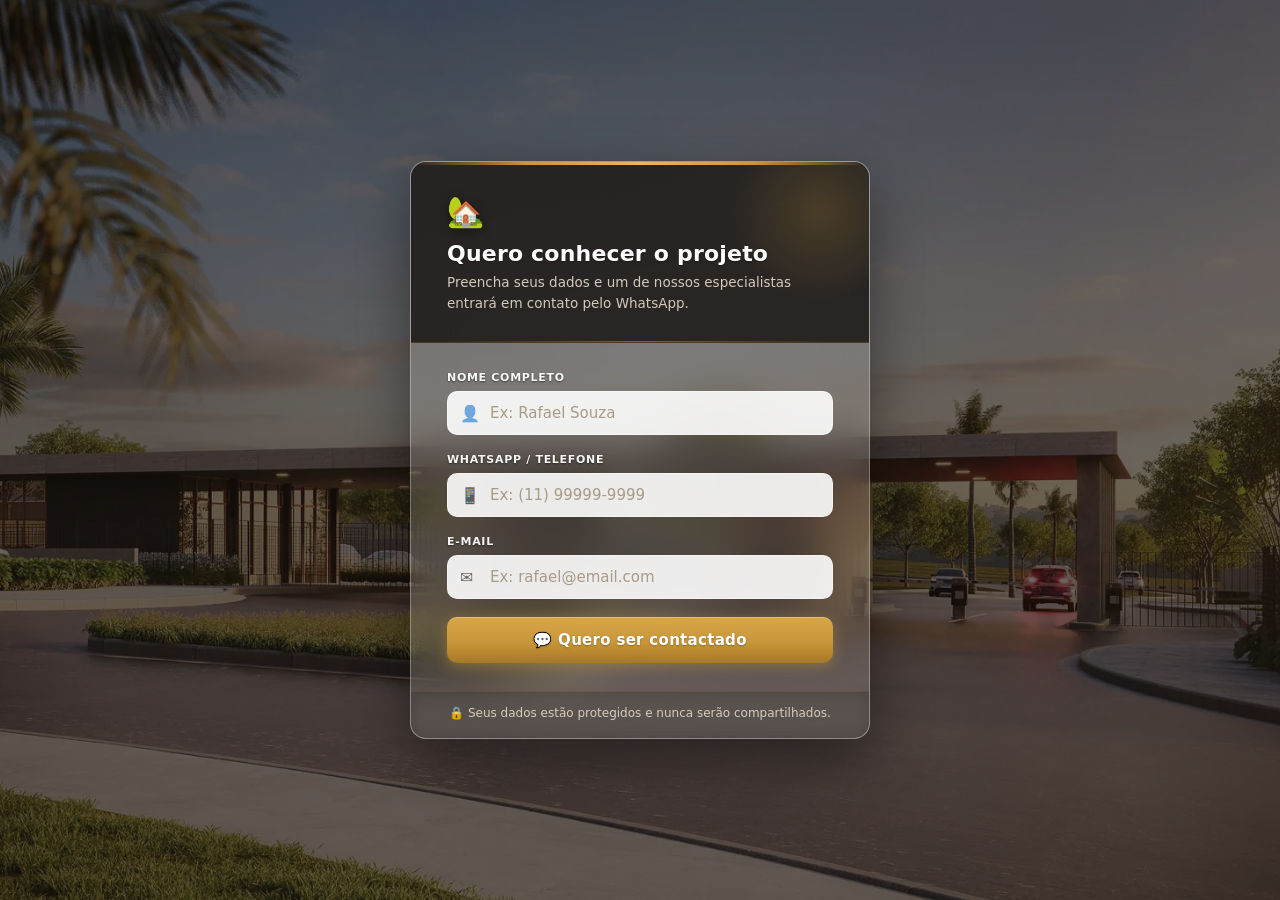
<file: index.html>
<!DOCTYPE html>
<html lang="pt-BR">
<head>
  <meta charset="UTF-8" />
  <meta name="viewport" content="width=device-width, initial-scale=1.0"/>

  <!-- ✏️ ALTERE: título da aba do navegador -->
  <title>Cadastre-se — Gran Reserva Treviso</title>

  <!-- Favicon com a cor dourada do projeto -->
  <link rel="icon" href="data:image/svg+xml,<svg xmlns='http://www.w3.org/2000/svg' viewBox='0 0 100 100'><text y='.9em' font-size='90'>🏡</text></svg>"/>

  <link rel="stylesheet" href="style.css" />
</head>
<body class="page-center">

  <!--
    ╔═══════════════════════════════════════════════════════╗
    ║  IMAGEM DE FUNDO                                      ║
    ║  Salve a imagem do empreendimento como "bg.jpg"       ║
    ║  na mesma pasta que este arquivo antes de publicar.   ║
    ║  O CSS vai aplicar automaticamente (style.css linha   ║
    ║  "background-image: url('bg.jpg')").                  ║
    ╚═══════════════════════════════════════════════════════╝
  -->

  <div class="card card--form">

    <!-- ── Cabeçalho escuro luxo ────────────────────────────── -->
    <div class="card-header">

      <!-- ✏️ ALTERE: ícone, título e subtítulo do formulário -->
      <span class="card-header__icon">🏡</span>
      <h1 class="card-header__title">Quero conhecer o projeto</h1>
      <p  class="card-header__sub">
        Preencha seus dados e um de nossos especialistas entrará em contato pelo WhatsApp.
      </p>

      <!-- Badge de indicação — aparece automaticamente quando há ?ref= na URL -->
      <div class="badge" id="badgeRef">
        📣 Indicado por: <span id="nomeRef"></span>
      </div>
    </div>

    <!-- ── Formulário de leads ───────────────────────────────── -->
    <div class="card-body">
      <form id="formLead" novalidate>

        <div class="field">
          <label for="nome">Nome completo</label>
          <div class="input-wrap">
            <span class="input-icon">👤</span>
            <input
              type="text"
              id="nome"
              placeholder="Ex: Rafael Souza"
              required
              autocomplete="name"
            />
          </div>
        </div>

        <div class="field">
          <label for="numero">WhatsApp / Telefone</label>
          <div class="input-wrap">
            <span class="input-icon">📱</span>
            <input
              type="tel"
              id="numero"
              placeholder="Ex: (11) 99999-9999"
              required
              autocomplete="tel"
            />
          </div>
        </div>

        <div class="field">
          <label for="email">E-mail</label>
          <div class="input-wrap">
            <span class="input-icon">✉️</span>
            <input
              type="email"
              id="email"
              placeholder="Ex: rafael@email.com"
              required
              autocomplete="email"
            />
          </div>
        </div>

        <!-- Campos ocultos — preenchidos automaticamente pelo script.js -->
        <input type="hidden" id="indicador" />
        <input type="hidden" id="dataHora"  />

        <button type="submit" class="btn btn--primary btn--full" id="btnEnviar">
          <div class="spinner" id="spinner"></div>
          <span id="btnTexto">💬 Quero ser contactado</span>
        </button>

      </form>

      <div class="alert" id="alerta"></div>
    </div>

    <!-- ── Rodapé ────────────────────────────────────────────── -->
    <footer class="card-footer">
      🔒 Seus dados estão protegidos e nunca serão compartilhados.
    </footer>

  </div><!-- /card -->

  <script src="script.js"></script>
</body>
</html>
</file>
<file: style.css>
/* ════════════════════════════════════════════════════════════
   STYLE.CSS — Sistema de Leads · Paleta Luxo Empreendimento
   Glassmorphism sobre base clássica (charcoal + dourado + madeira)
   Compartilhado entre index.html e admin.html
   ════════════════════════════════════════════════════════════ */

/* ══ 1. TOKENS DE DESIGN ════════════════════════════════════════
   Paleta extraída da imagem do empreendimento:
   – Charcoal escuro  → arquitetura / header
   – Dourado âmbar    → iluminação / destaque
   – Madeira quente   → painéis da guarita
   – Creme off-white  → superfícies do card
   ═══════════════════════════════════════════════════════════════ */
:root {
  /* ── Marca (dourado âmbar do empreendimento) ── */
  --brand:          #c8963a;
  --brand-dark:     #a67828;
  --brand-light:    #fdf3e3;
  --brand-glow:     rgba(200, 150, 58, 0.30);
  --brand-glow-lg:  rgba(200, 150, 58, 0.50);

  /* ── Superfícies escuras (arquitetura charcoal) ── */
  --dark:           #1a1714;
  --dark-mid:       #2a2520;
  --dark-overlay:   rgba(18, 15, 12, 0.62);  /* overlay sobre a foto */

  /* ── Madeira / quente ── */
  --wood:           #8b6340;
  --wood-light:     #c4956a;

  /* ── Semânticas ── */
  --success:        #4a9b6a;
  --success-light:  #eaf5ee;
  --success-border: #b8dfc7;
  --error:          #c94040;
  --error-light:    #fdf0f0;
  --error-border:   #f0c0c0;

  /* ── Neutros creme (card admin) ── */
  --bg:             #f4f0eb;
  --surface:        #ffffff;
  --surface-2:      #faf7f3;
  --text:           #1a1410;
  --muted:          #7a6a58;
  --border:         #e8ddd0;
  --placeholder:    #a89b88;

  /* ── Glass (para o form com a imagem atrás) ── */
  --glass-bg:          rgba(255, 255, 255, 0.15);
  --glass-border:      rgba(255, 255, 255, 0.30);
  --glass-header-bg:   rgba(26, 23, 20, 0.85);
  --glass-input-bg:    rgba(255, 255, 255, 0.90);
  --glass-footer-bg:   rgba(26, 23, 20, 0.35);

  /* ── Forma ── */
  --radius:         16px;
  --radius-sm:      10px;
  --radius-xs:      8px;

  /* ── Sombras ── */
  --shadow:         0 8px 40px rgba(0,0,0,0.18);
  --shadow-lg:      0 20px 60px rgba(0,0,0,0.45);
  --shadow-btn:     0 3px 14px rgba(200,150,58,0.45);
  --shadow-btn-hov: 0 8px 26px rgba(200,150,58,0.65);

  /* ── Tipografia ── */
  --font:           'Segoe UI', system-ui, -apple-system, sans-serif;

  /* ── Transições ── */
  --t: .22s ease;
}

/* ══ 2. RESET & BASE ════════════════════════════════════════════ */
*, *::before, *::after {
  box-sizing: border-box;
  margin: 0;
  padding: 0;
}

html { scroll-behavior: smooth; }

body {
  font-family: var(--font);
  color: var(--text);
  min-height: 100dvh;
}

/* ── Página de formulário com foto de fundo (index.html) ────────
   ✏️ Renomeie sua imagem para "bg.jpg" e coloque na mesma pasta
   que o index.html antes de publicar.
─────────────────────────────────────────────────────────────── */
body.page-center {
  display: flex;
  flex-direction: column;
  align-items: center;
  justify-content: center;
  padding: 24px 16px;
  min-height: 100dvh;

  /* Imagem de fundo */
  background-image: url('bg.jpg');
  background-size: cover;
  background-position: center 40%;
  background-repeat: no-repeat;
  background-attachment: fixed;
  position: relative;
}

/* Overlay escuro sobre a foto para garantir legibilidade do card */
body.page-center::before {
  content: "";
  position: fixed;
  inset: 0;
  background: var(--dark-overlay);
  z-index: 0;
  pointer-events: none;
}

/* Garante que o card fique acima do overlay */
body.page-center > * {
  position: relative;
  z-index: 1;
}

/* ── Página de admin (admin.html) ──────────────────────────── */
body.page-top {
  display: block;
  background: var(--bg);
}

/* ══ 3. ANIMAÇÕES ════════════════════════════════════════════════ */
@keyframes rise {
  from { opacity: 0; transform: translateY(24px) scale(.97); }
  to   { opacity: 1; transform: translateY(0)    scale(1);  }
}

@keyframes spin {
  to { transform: rotate(360deg); }
}

/* ══ 4. TOPBAR (admin.html) ══════════════════════════════════════ */
.topbar {
  background: var(--dark);
  border-bottom: 1px solid rgba(200,150,58,.2);
  padding: 0 28px;
  height: 62px;
  display: flex;
  align-items: center;
  justify-content: space-between;
  position: sticky;
  top: 0;
  z-index: 100;
  box-shadow: 0 2px 12px rgba(0,0,0,.3);
}

.topbar__brand {
  display: flex;
  align-items: center;
  gap: 10px;
  font-weight: 700;
  font-size: 15px;
  color: #fff;
  letter-spacing: .3px;
}

.topbar__brand span { font-size: 20px; }

/* ══ 5. LAYOUT DE CONTEÚDO ══════════════════════════════════════ */
.main-content {
  max-width: 660px;
  margin: 0 auto;
  padding: 36px 16px 60px;
}

.section-label {
  font-size: 11.5px;
  font-weight: 700;
  text-transform: uppercase;
  letter-spacing: .9px;
  color: var(--muted);
  margin-bottom: 12px;
  padding-left: 2px;
}

/* ══ 6. CARD ═════════════════════════════════════════════════════ */
.card {
  background: var(--surface);
  border-radius: var(--radius);
  box-shadow: var(--shadow);
  overflow: hidden;
  animation: rise .45s cubic-bezier(.22,1,.36,1) both;
  margin-bottom: 20px;
}

/* ── Versão formulário (index.html) — GLASSMORPHISM ────────────
   Peça de vidro luxuosa flutuando sobre a imagem do empreendimento.
─────────────────────────────────────────────────────────────── */
.card--form {
  width: 100%;
  max-width: 460px;
  margin-bottom: 0;

  /* Vidro fosco sobre a foto */
  background: var(--glass-bg);
  backdrop-filter: blur(20px) saturate(1.15);
  -webkit-backdrop-filter: blur(20px) saturate(1.15);
  border: 1px solid var(--glass-border);
  border-radius: var(--radius);
  box-shadow: var(--shadow-lg);
  overflow: hidden;
  position: relative;
}

/* Fio dourado decorativo no topo (mantido do design original) */
.card--form::before {
  content: "";
  position: absolute;
  top: 0; left: 0; right: 0;
  height: 3px;
  background: linear-gradient(90deg,
    transparent 0%,
    var(--brand) 25%,
    #e8b860 50%,
    var(--brand) 75%,
    transparent 100%);
  z-index: 2;
  pointer-events: none;
}

/* ── Cabeçalho escuro tipo "arquitetura" (index.html) ──────────
   Mantém o charcoal luxuoso, agora com leve transparência que
   deixa o glass respirar por baixo.
─────────────────────────────────────────────────────────────── */
.card-header {
  background: var(--glass-header-bg);
  padding: 32px 36px 28px;
  color: #fff;
  position: relative;
  overflow: hidden;
  border-bottom: 1px solid rgba(200,150,58,0.20);
}

/* Reflexo dourado sutil no canto superior (mantido) */
.card-header::before {
  content: "";
  position: absolute;
  top: -40px; right: -40px;
  width: 180px; height: 180px;
  border-radius: 50%;
  background: radial-gradient(circle, rgba(200,150,58,.22) 0%, transparent 70%);
  pointer-events: none;
}

/* Linha dourada decorativa na base do header (mantida) */
.card-header::after {
  content: "";
  position: absolute;
  bottom: 0; left: 36px; right: 36px;
  height: 1px;
  background: linear-gradient(90deg,
    transparent, rgba(200,150,58,.55), transparent);
  pointer-events: none;
}

.card-header__icon {
  display: block;
  font-size: 30px;
  margin-bottom: 12px;
  position: relative;
  filter: drop-shadow(0 2px 6px rgba(0,0,0,0.4));
}

.card-header__title {
  font-size: 22px;
  font-weight: 700;
  margin-bottom: 6px;
  position: relative;
  letter-spacing: .2px;
  color: #fff;
  text-shadow: 0 1px 2px rgba(0,0,0,0.3);
}

.card-header__sub {
  font-size: 13.5px;
  opacity: .85;
  line-height: 1.55;
  position: relative;
  font-weight: 400;
  color: #f0e6d8;
}

/* ── Cabeçalho de card simples (admin.html) ──────────────────── */
.card-head {
  padding: 20px 24px 16px;
  border-bottom: 1px solid var(--border);
  display: flex;
  align-items: center;
  gap: 12px;
}

.card-head__icon {
  width: 38px;
  height: 38px;
  border-radius: var(--radius-xs);
  display: flex;
  align-items: center;
  justify-content: center;
  font-size: 18px;
  flex-shrink: 0;
}

.card-head__icon--blue   { background: var(--brand-light); }
.card-head__icon--yellow { background: #fef9e0; }
.card-head__icon--green  { background: var(--success-light); }

.card-head__title {
  font-size: 15px;
  font-weight: 700;
  line-height: 1.2;
  color: var(--text);
}

.card-head__sub {
  font-size: 12.5px;
  color: var(--muted);
  margin-top: 3px;
}

/* ── Corpo do card ─────────────────────────────────────────────
   No form, o corpo é transparente pra deixar o vidro aparecer.
─────────────────────────────────────────────────────────────── */
.card-body {
  padding: 28px 36px;
}

/* No card--form, o body respira o vidro */
.card--form .card-body {
  background: transparent;
}

.card-body--prose {
  font-size: 14px;
  line-height: 1.7;
  color: var(--muted);
}

.card-body--prose p { margin-bottom: 8px; }
.card-body--prose strong { color: var(--text); }

/* ── Rodapé do card ──────────────────────────────────────────── */
.card-footer {
  padding: 14px 36px 18px;
  text-align: center;
  border-top: 1px solid var(--border);
  font-size: 12px;
  color: #b0a898;
}

/* No card--form, o rodapé tem fundo escuro semi-transparente */
.card--form .card-footer {
  background: var(--glass-footer-bg);
  border-top: 1px solid rgba(200,150,58,0.15);
  color: #d8ccba;
  backdrop-filter: blur(8px);
  -webkit-backdrop-filter: blur(8px);
}

/* ══ 7. BADGE DE INDICAÇÃO ══════════════════════════════════════ */
.badge {
  display: none;
  margin-top: 14px;
  background: rgba(200,150,58,.22);
  border: 1px solid rgba(200,150,58,.55);
  color: #f5d898;
  font-size: 12.5px;
  font-weight: 600;
  padding: 5px 14px;
  border-radius: 20px;
  width: fit-content;
  position: relative;
  letter-spacing: .2px;
  backdrop-filter: blur(6px);
  -webkit-backdrop-filter: blur(6px);
}

/* ══ 8. FORMULÁRIO ══════════════════════════════════════════════ */
.field {
  margin-bottom: 18px;
}

.field label {
  display: block;
  font-size: 11px;
  font-weight: 700;
  text-transform: uppercase;
  letter-spacing: .7px;
  color: var(--muted);
  margin-bottom: 7px;
}

/* No form sobre o glass, os labels precisam de mais contraste */
.card--form .field label {
  color: #fff;
  text-shadow: 0 1px 2px rgba(0,0,0,0.5);
  opacity: 0.95;
}

.input-wrap {
  position: relative;
}

.input-icon {
  position: absolute;
  left: 13px;
  top: 50%;
  transform: translateY(-50%);
  font-size: 16px;
  pointer-events: none;
  opacity: .6;
  z-index: 1;
}

input[type="text"],
input[type="tel"],
input[type="email"] {
  width: 100%;
  padding: 12px 14px 12px 42px;
  border: 1.5px solid var(--border);
  border-radius: var(--radius-sm);
  font-size: 15px;
  font-family: var(--font);
  color: var(--text);
  background: var(--surface-2);
  outline: none;
  transition: border var(--t), box-shadow var(--t), background var(--t);
  -webkit-appearance: none;
}

/* No form, os inputs são semi-transparentes e dão a sensação de vidro */
.card--form input[type="text"],
.card--form input[type="tel"],
.card--form input[type="email"] {
  background: var(--glass-input-bg);
  border: 1.5px solid rgba(255,255,255,0.4);
  color: var(--dark);
}

input:focus {
  border-color: var(--brand);
  box-shadow: 0 0 0 3.5px var(--brand-glow);
  background: #fff;
}

.card--form input:focus {
  border-color: var(--brand);
  box-shadow: 0 0 0 4px var(--brand-glow);
  background: #ffffff;
}

input.field--error {
  border-color: var(--error) !important;
  box-shadow: 0 0 0 3px rgba(201,64,64,.15) !important;
}

input::placeholder { color: var(--placeholder); }

/* ══ 9. BOTÕES ══════════════════════════════════════════════════ */
.btn {
  display: inline-flex;
  align-items: center;
  justify-content: center;
  gap: 8px;
  padding: 10px 20px;
  border: none;
  border-radius: var(--radius-sm);
  font-family: var(--font);
  font-size: 14px;
  font-weight: 700;
  cursor: pointer;
  text-decoration: none;
  letter-spacing: .3px;
  transition: background var(--t), box-shadow var(--t), transform .12s ease;
  white-space: nowrap;
}

.btn:active { transform: scale(.97); }

/* Tamanhos */
.btn--full { width: 100%; padding: 14px; font-size: 15px; }
.btn--sm   { padding: 7px 14px; font-size: 12.5px; }

/* ── Botão primário: DOURADO ÂMBAR com brilho ── */
.btn--primary {
  background: linear-gradient(180deg, #d9a647 0%, #c8963a 55%, #a67828 100%);
  color: #fff;
  box-shadow:
    var(--shadow-btn),
    inset 0 1px 0 rgba(255,255,255,0.25);
  text-shadow: 0 1px 2px rgba(0,0,0,0.25);
}

.btn--primary:hover {
  background: linear-gradient(180deg, #e0b050 0%, #cc9a3e 55%, #ad7c2a 100%);
  box-shadow:
    var(--shadow-btn-hov),
    inset 0 1px 0 rgba(255,255,255,0.30);
  transform: translateY(-1px);
}

.btn--primary:disabled {
  background: #c4b8a8;
  box-shadow: none;
  cursor: not-allowed;
  text-shadow: none;
  transform: none;
}

/* ── Botão de sucesso ── */
.btn--success {
  background: var(--success);
  color: #fff;
  box-shadow: 0 2px 12px rgba(74,155,106,.25);
}
.btn--success:hover    { background: #3a7d55; }
.btn--success:disabled { background: #c4b8a8; box-shadow: none; cursor: not-allowed; }

/* ── Botão outline escuro (topbar admin) ── */
.btn--outline {
  background: transparent;
  color: rgba(255,255,255,.75);
  border: 1.5px solid rgba(255,255,255,.2);
}
.btn--outline:hover { background: rgba(255,255,255,.08); color: #fff; }

/* ── Botão copiar ── */
.btn-copy {
  background: none;
  border: none;
  font-size: 15px;
  cursor: pointer;
  padding: 3px 7px;
  border-radius: 6px;
  transition: background var(--t);
  flex-shrink: 0;
  line-height: 1;
}
.btn-copy:hover { background: var(--border); }

/* ══ 10. SPINNER ════════════════════════════════════════════════ */
.spinner {
  width: 17px;
  height: 17px;
  border: 2.5px solid rgba(255,255,255,.28);
  border-top-color: #fff;
  border-radius: 50%;
  animation: spin .65s linear infinite;
  display: none;
  flex-shrink: 0;
}

/* ══ 11. ALERTS ══════════════════════════════════════════════════ */
.alert {
  display: none;
  margin-top: 16px;
  padding: 12px 16px;
  border-radius: var(--radius-sm);
  font-size: 14px;
  font-weight: 500;
  text-align: center;
  line-height: 1.4;
}

.alert--success {
  background: var(--success-light);
  color: #2d7a4a;
  border: 1px solid var(--success-border);
}

.alert--error {
  background: var(--error-light);
  color: #a03030;
  border: 1px solid var(--error-border);
}

/* ══ 12. BARRA DE ETAPAS (admin.html) ═══════════════════════════ */
.steps-bar {
  display: flex;
  gap: 6px;
  margin-bottom: 20px;
}

.steps-bar__step {
  flex: 1;
  height: 3px;
  border-radius: 99px;
  background: var(--border);
  transition: background var(--t);
}

.steps-bar__step--active   { background: var(--brand); }
.steps-bar__step--complete { background: var(--success); }

/* ══ 13. PAINEL DE RESULTADO (admin.html) ═══════════════════════ */
.divider {
  height: 1px;
  background: var(--border);
  margin: 20px 0;
  border: none;
}

.result-label {
  font-size: 11.5px;
  font-weight: 700;
  text-transform: uppercase;
  letter-spacing: .6px;
  color: var(--muted);
  margin-bottom: 10px;
}

.data-row {
  display: flex;
  align-items: center;
  gap: 10px;
  background: var(--surface-2);
  border: 1px solid var(--border);
  border-radius: var(--radius-sm);
  padding: 11px 14px;
  margin-bottom: 9px;
}

.data-row__tag {
  font-size: 10px;
  font-weight: 800;
  text-transform: uppercase;
  letter-spacing: .6px;
  color: var(--muted);
  min-width: 56px;
  flex-shrink: 0;
}

.data-row__val {
  flex: 1;
  font-size: 13.5px;
  font-weight: 600;
  color: var(--text);
  word-break: break-all;
}

/* ══ 14. QR CODE BLOCK (admin.html) ════════════════════════════ */
.qr-block {
  text-align: center;
  padding: 16px 0 12px;
}

.qr-block img {
  border-radius: var(--radius-sm);
  border: 2px solid var(--border);
  padding: 8px;
  background: #fff;
  box-shadow: 0 2px 12px rgba(0,0,0,.07);
}

.qr-block__hint {
  margin-top: 8px;
  font-size: 12px;
  color: var(--muted);
}

/* ══ 15. BLOCO DE CÓDIGO ════════════════════════════════════════ */
.code-block {
  display: block;
  background: var(--surface-2);
  border: 1px solid var(--border);
  border-radius: var(--radius-xs);
  padding: 10px 14px;
  margin: 12px 0;
  font-size: 13px;
  color: var(--text);
  word-break: break-all;
  font-family: 'Courier New', monospace;
}

/* ══ 16. RESPONSIVO ════════════════════════════════════════════ */
@media (max-width: 520px) {
  .card-header,
  .card-body,
  .card-footer { padding-left: 22px; padding-right: 22px; }

  .card--form { border-radius: 14px; }
  .card-head  { padding: 16px 18px; }
  .card-body  { padding: 22px; }

  .topbar { padding: 0 16px; }
  .topbar__brand { font-size: 14px; }
}

@media (max-width: 360px) {
  .card-header,
  .card-body,
  .card-footer { padding-left: 18px; padding-right: 18px; }
}
</file>
